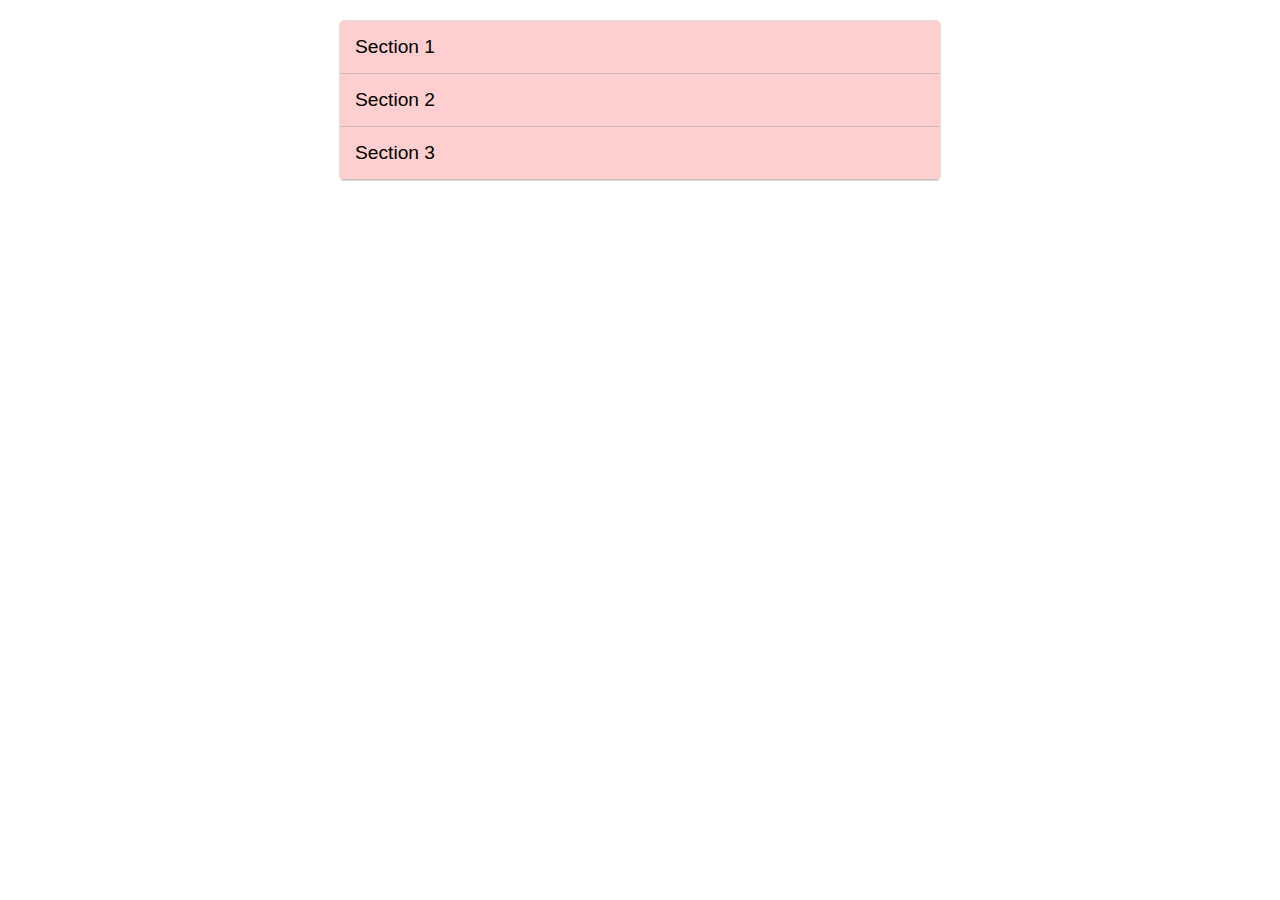
<file: Accordion Menu/index.html>
<!DOCTYPE html>
<html lang="en">
<head>
    <meta charset="UTF-8">
    <meta name="viewport" content="width=device-width, initial-scale=1.0">
    <title>Accordion Menu</title>
    <link rel="stylesheet" href="Style.css">
</head>
<body>

<div class="accordion">
    <div class="accordion-section">
        <div class="accordion-header">Section 1</div>
        <div class="accordion-content">
            <p>This is the content of section 1.</p>
        </div>
    </div>
    <div class="accordion-section">
        <div class="accordion-header">Section 2</div>
        <div class="accordion-content">
            <p>This is the content of section 2.</p>
        </div>
    </div>
    <div class="accordion-section">
        <div class="accordion-header">Section 3</div>
        <div class="accordion-content">
            <p>This is the content of section 3.</p>
        </div>
    </div>
</div>

<script src="Script.js"></script>
</body>
</html>
</file>
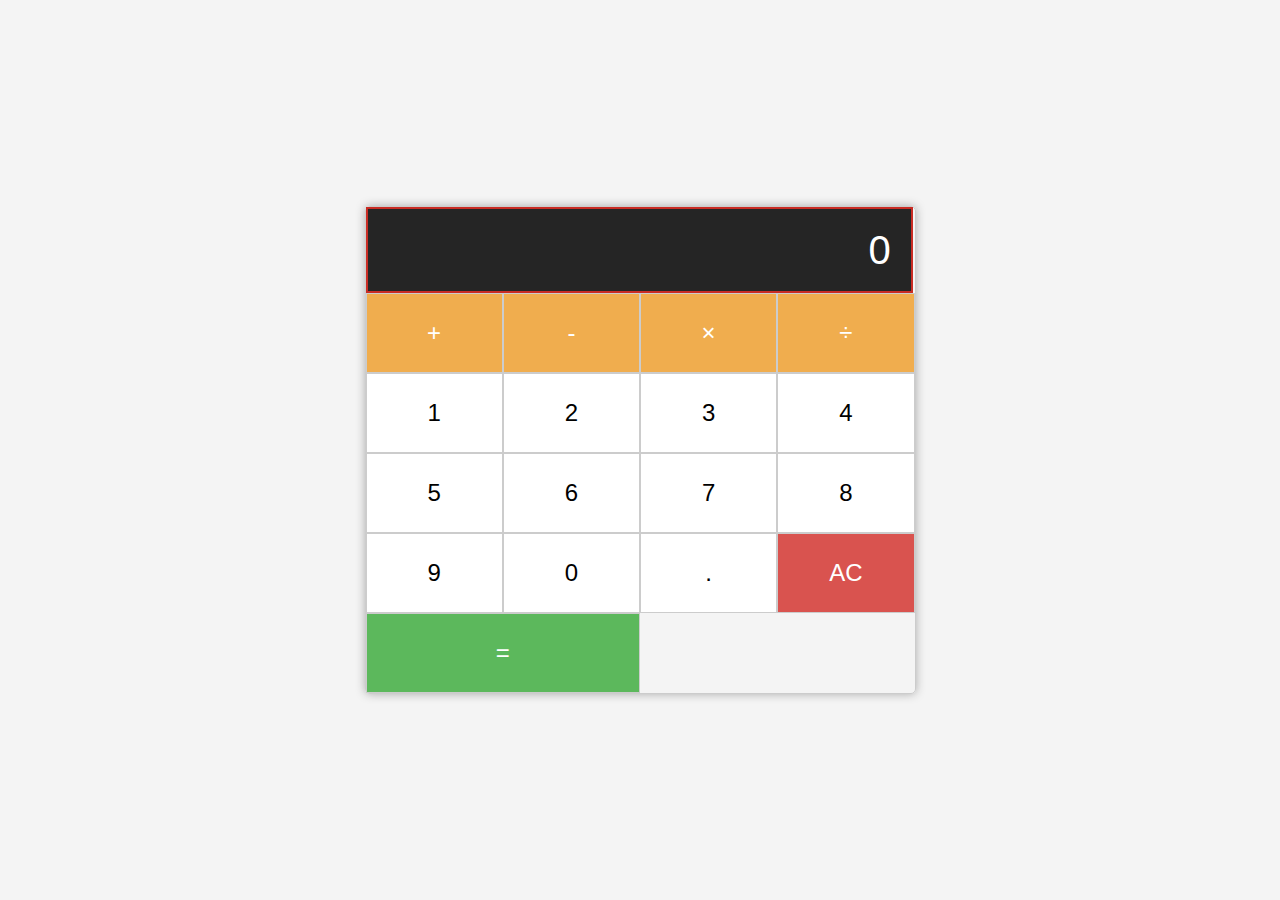
<file: Calculator/index.html>
<!DOCTYPE html>
<html lang="en">
<head>
    <meta charset="UTF-8">
    <meta name="viewport" content="width=device-width, initial-scale=1.0">
    <title>Simple Calculator</title>
    <link rel="stylesheet" href="style.css">
</head>
<body>
    <div class="calculator">
        <input type="text" class="calculator-screen" value="" disabled />
        <div class="calculator-buttons">
            <button class="operator" value="+">+</button>
            <button class="operator" value="-">-</button>
            <button class="operator" value="*">&times;</button>
            <button class="operator" value="/">&divide;</button>
            <button value="1">1</button>
            <button value="2">2</button>
            <button value="3">3</button>
            <button value="4">4</button>
            <button value="5">5</button>
            <button value="6">6</button>
            <button value="7">7</button>
            <button value="8">8</button>
            <button value="9">9</button>
            <button value="0">0</button>
            <button value=".">.</button>
            <button class="all-clear" value="all-clear">AC</button>
            <button class="equal-sign operator" value="=">=</button>
        </div>
    </div>
    <script src="script.js"></script>
</body>
</html>
</file>
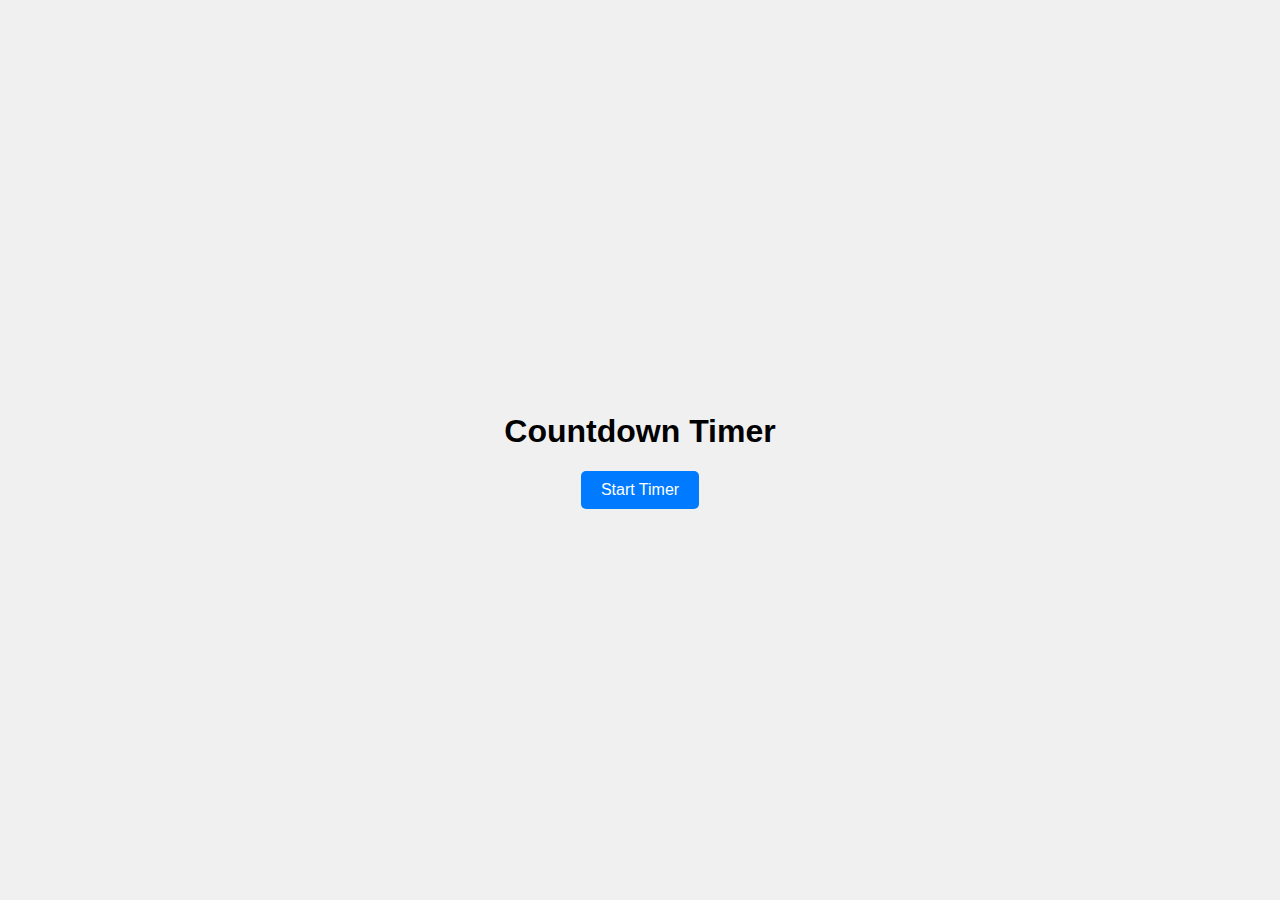
<file: Countdown Timer/index.html>
<!DOCTYPE html>
<html lang="en">
<head>
    <meta charset="UTF-8">
    <meta name="viewport" content="width=device-width, initial-scale=1.0">
    <title>Countdown Timer</title>
    <link rel="stylesheet" href="style.css">
</head>
<body>
    <div class="container">
        <h1>Countdown Timer</h1>
        <div id="timer"></div>
        <button onclick="startTimer()">Start Timer</button>
    </div>
    <script src="script.js"></script>
</body>
</html>
</file>
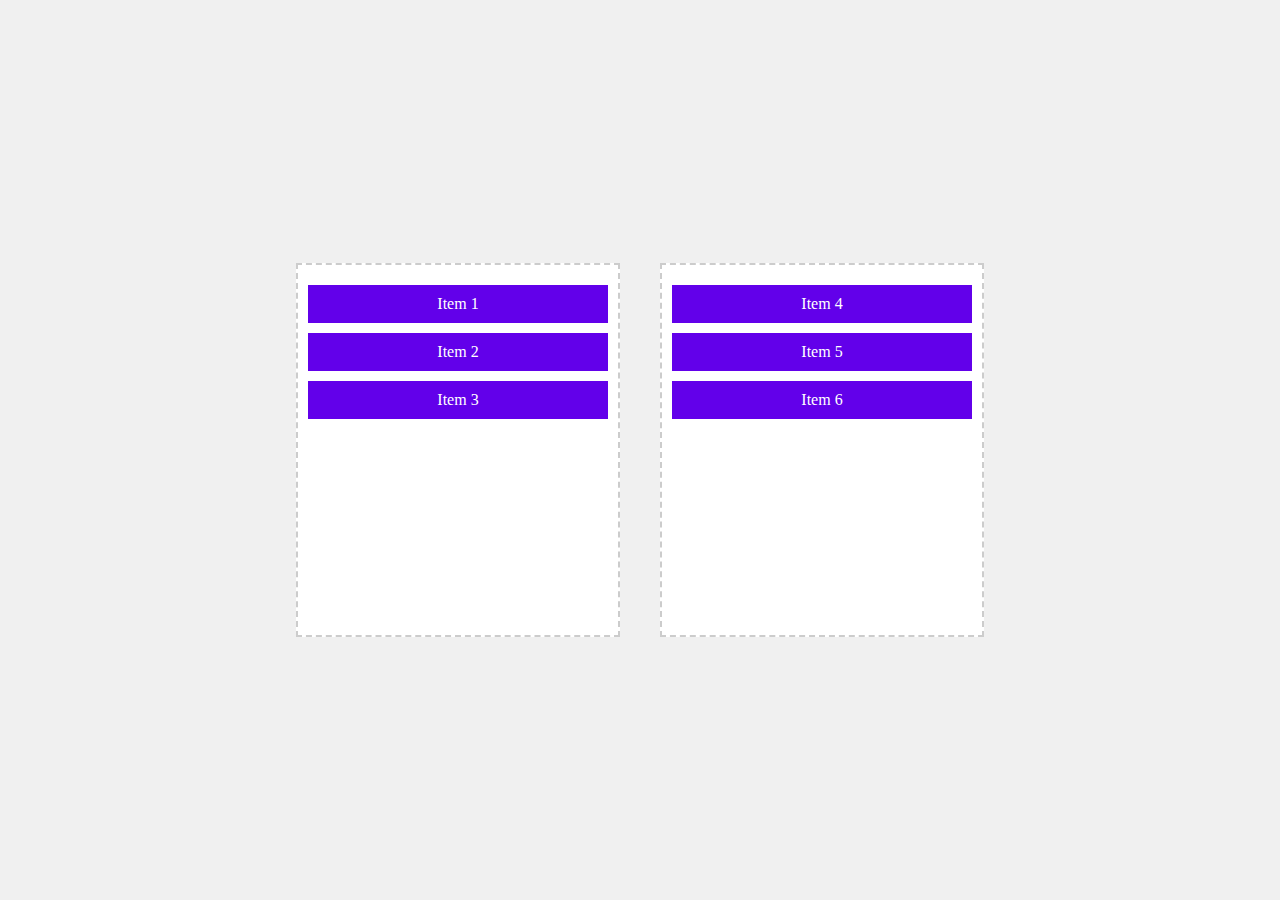
<file: Drag-Drop/index.html>
<!DOCTYPE html>
<html lang="en">
<head>
    <meta charset="UTF-8">
    <meta name="viewport" content="width=device-width, initial-scale=1.0">
    <title>Drag and Drop Interface</title>
    <link rel="stylesheet" href="style.css">
</head>
<body>
    <div class="container" id="container1">
        <div class="item" draggable="true">Item 1</div>
        <div class="item" draggable="true">Item 2</div>
        <div class="item" draggable="true">Item 3</div>
    </div>
    <div class="container" id="container2">
        <div class="item" draggable="true">Item 4</div>
        <div class="item" draggable="true">Item 5</div>
        <div class="item" draggable="true">Item 6</div>
    </div>
    <script src="script.js"></script>
</body>
</html>
</file>
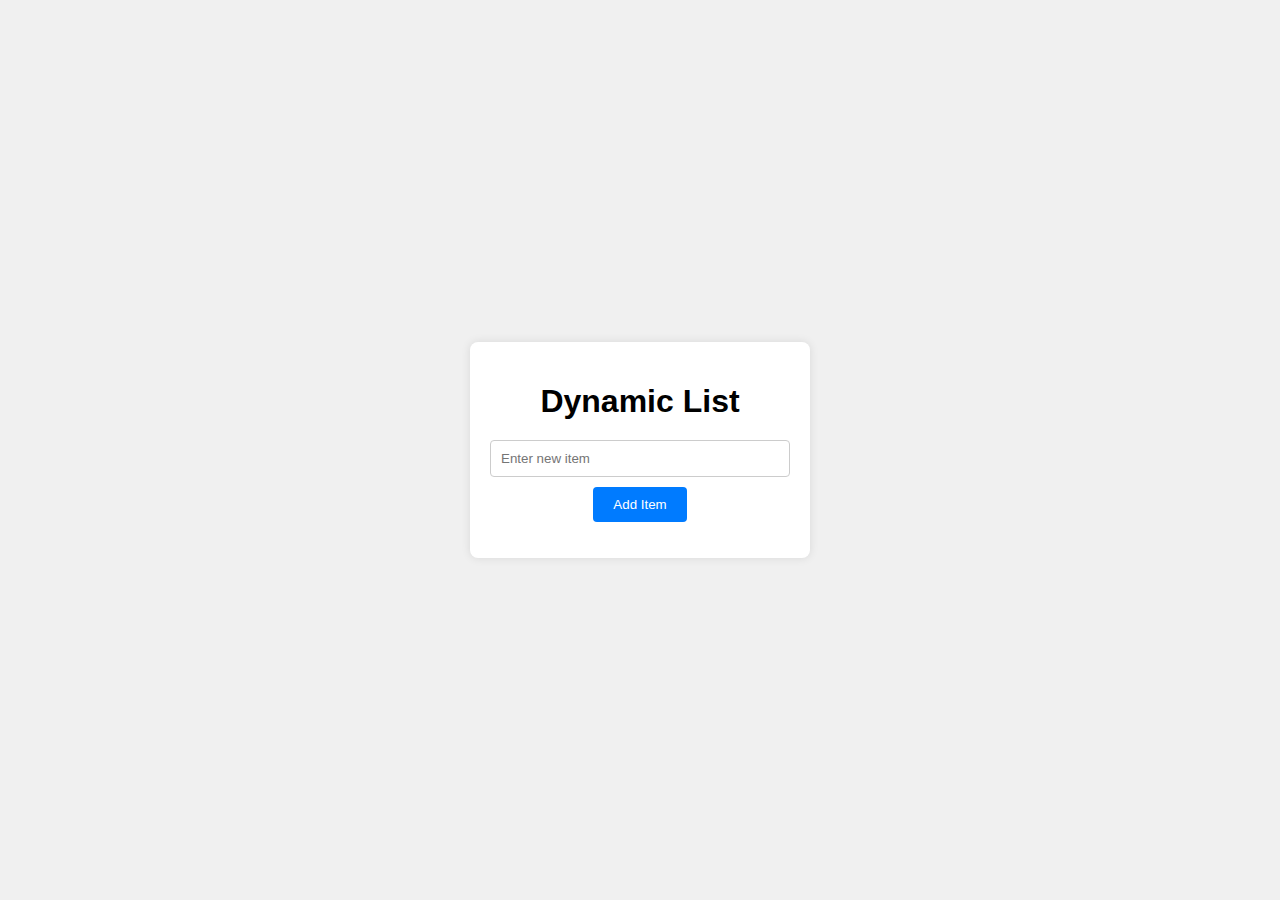
<file: Dynamic list Add ans Remo/index.html>
<!DOCTYPE html>
<html lang="en">
<head>
    <meta charset="UTF-8">
    <meta name="viewport" content="width=device-width, initial-scale=1.0">
    <title>Dynamic List</title>
    <link rel="stylesheet" href="style.css">
</head>
<body>
    <div class="container">
        <h1>Dynamic List</h1>
        <input type="text" id="newItem" placeholder="Enter new item">
        <button id="addButton">Add Item</button>
        <ul id="itemList"></ul>
    </div>
    <script src="script.js"></script>
</body>
</html>
</file>
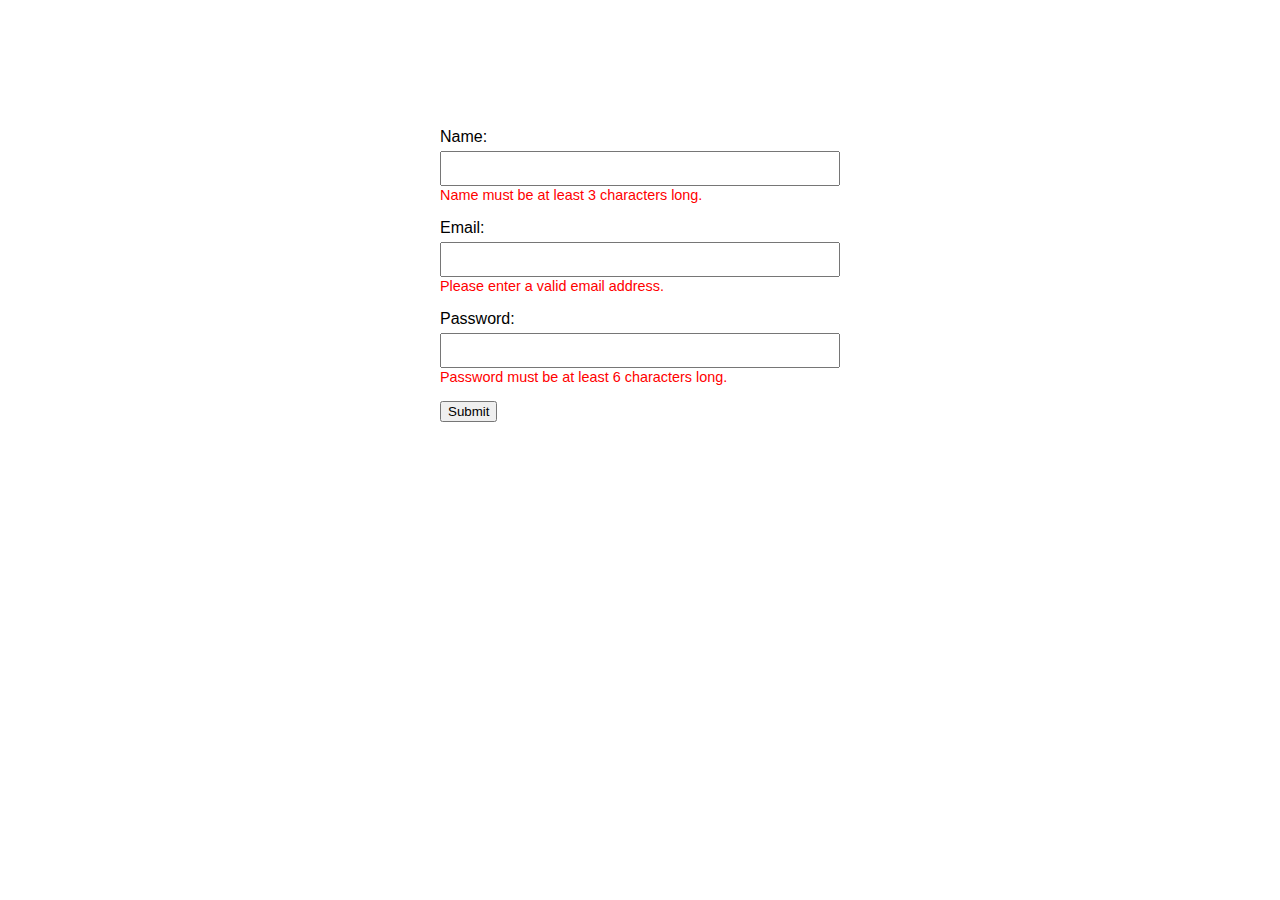
<file: From Validation/index.html>
<!DOCTYPE html>
<html lang="en">
<head>
    <meta charset="UTF-8">
    <meta name="viewport" content="width=device-width, initial-scale=1.0">
    <title>Form Validation</title>
    <link rel="stylesheet" href="styles.css">
</head>
<body>
    <form id="registrationForm" onsubmit="return validateForm()">
        <div>
            <label for="name">Name:</label>
            <input type="text" id="name" name="name" required>
            <span id="nameError" class="error"></span>
        </div>
        <div>
            <label for="email">Email:</label>
            <input type="email" id="email" name="email" required>
            <span id="emailError" class="error"></span>
        </div>
        <div>
            <label for="password">Password:</label>
            <input type="password" id="password" name="password" required>
            <span id="passwordError" class="error"></span>
        </div>
        <button type="submit">Submit</button>
    </form>

    <script src="script.js"></script>
</body>
</html>
</file>
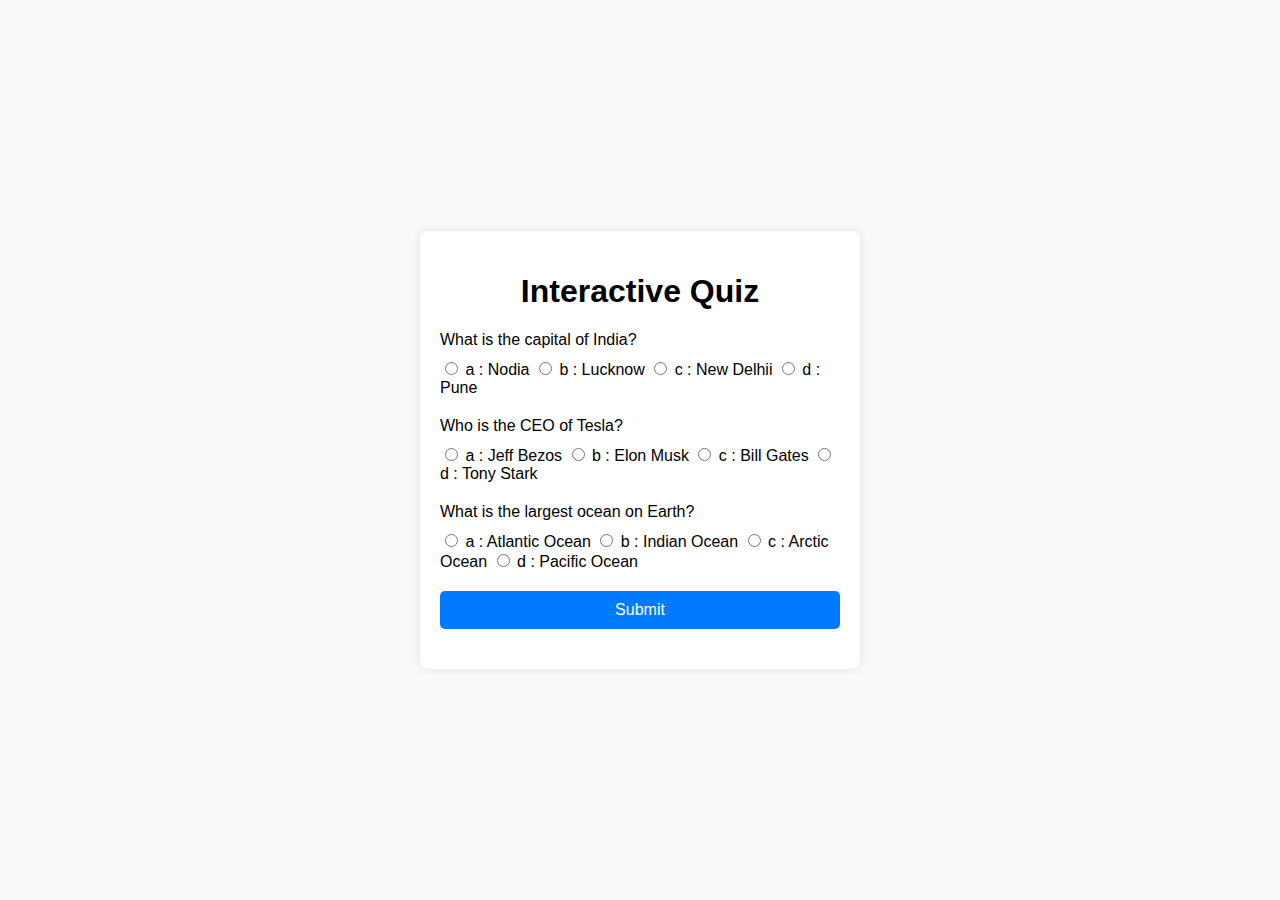
<file: Interview Qize/index.html>
<!DOCTYPE html>
<html lang="en">
<head>
    <meta charset="UTF-8">
    <meta name="viewport" content="width=device-width, initial-scale=1.0">
    <title>Interactive Quiz</title>
    <link rel="stylesheet" href="style.css">
</head>
<body>
    <div class="quiz-container">
        <h1>Interactive Quiz</h1>
        <div id="quiz"></div>
        <button id="submit">Submit</button>
        <div id="results"></div>
    </div>
    <script src="script.js"></script>
</body>
</html>
</file>
<file: Accordion Menu/Style.css>
body {
    font-family: Arial, sans-serif;
}

.accordion {
    width: 100%;
    max-width: 600px;
    margin: 20px auto;
    border: 1px solid #ddd;
    border-radius: 5px;
    overflow: hidden;
}

.accordion-section {
    border-bottom: 1px solid #c8bcbc;
}

.accordion-header {
    background-color: #ffcece;
    cursor: pointer;
    padding: 15px;
    font-size: 1.2em;
    transition: background-color 0.3s ease;
}

.accordion-header:hover {
    background-color: #11aabf;
}

.accordion-content {
    display: none;
    padding: 15px;
    background-color: #fff7f7;
}
</file>
<file: Calculator/style.css>
body {
    display: flex;
    justify-content: center;
    align-items: center;
    height: 100vh;
    background-color: #f4f4f4;
    margin: 0;
    font-family: Arial, sans-serif;
}

.calculator {
    border: 1px solid #ccc;
    border-radius: 5px;
    box-shadow: 0px 0px 10px 0px #aaa;
}

.calculator-screen {
    width: 93.5%;
    height: 80px;
    border: 2px solid rgb(201, 44, 36);
    background-color: #252525;
    color: white;
    text-align: right;
    padding-right: 20px;
    padding-left: 10px;
    font-size: 2.5rem;
}

.calculator-buttons {
    display: grid;
    grid-template-columns: repeat(4, 1fr);
}

button {
    height: 80px;
    border: 1px solid #ccc;
    background-color: white;
    font-size: 1.5rem;
    cursor: pointer;
    outline: none;
}

button:active {
    background-color: #eee;
}

.operator {
    background-color: #f0ad4e;
    color: white;
}

.operator:active {
    background-color: #ec971f;
}

.equal-sign {
    grid-column: span 2;
    background-color: #5cb85c;
    color: white;
}

.equal-sign:active {
    background-color: #4cae4c;
}

.all-clear {
    background-color: #d9534f;
    color: white;
}

.all-clear:active {
    background-color: #c9302c;
}
</file>
<file: Countdown Timer/style.css>
body {
    font-family: Arial, sans-serif;
    display: flex;
    justify-content: center;
    align-items: center;
    height: 100vh;
    margin: 0;
    background-color: #f0f0f0;
}

.container {
    text-align: center;
}

#timer {
    font-size: 2rem;
    margin: 20px 0;
}

button {
    padding: 10px 20px;
    font-size: 1rem;
    cursor: pointer;
    background-color: #007BFF;
    color: white;
    border: none;
    border-radius: 5px;
}

button:hover {
    background-color: #0056b3;
}
</file>
<file: Drag-Drop/style.css>
body {
    display: flex;
    justify-content: center;
    align-items: center;
    height: 100vh;
    margin: 0;
    background-color: #f0f0f0;
}

.container {
    width: 300px;
    height: 350px;
    margin: 0 20px;
    padding: 10px;
    border: 2px dashed #ccc;
    background-color: #fff;
}

.item {
    padding: 10px;
    margin: 10px 0;
    background-color: #6200ea;
    color: #fff;
    cursor: grab;
    text-align: center;
}
</file>
<file: Dynamic list Add ans Remo/style.css>
body {
    font-family: Arial, sans-serif;
    background-color: #f0f0f0;
    display: flex;
    justify-content: center;
    align-items: center;
    height: 100vh;
    margin: 0;
}

.container {
    background-color: #fff;
    padding: 20px;
    border-radius: 8px;
    box-shadow: 0 0 10px rgba(0, 0, 0, 0.1);
    width: 300px;
    text-align: center;
}

h1 {
    margin-bottom: 20px;
}

input {
    width: calc(100% - 22px);
    padding: 10px;
    margin-bottom: 10px;
    border: 1px solid #ccc;
    border-radius: 4px;
}

button {
    padding: 10px 20px;
    border: none;
    background-color: #007BFF;
    color: white;
    border-radius: 4px;
    cursor: pointer;
}

button:hover {
    background-color: #0056b3;
}

ul {
    list-style: none;
    padding: 0;
}

li {
    background-color: #f9f9f9;
    margin-bottom: 10px;
    padding: 10px;
    border: 1px solid #ccc;
    border-radius: 4px;
    display: flex;
    justify-content: space-between;
    align-items: center;
}

li button {
    background-color: #FF6347;
    border: none;
    padding: 5px 10px;
    color: white;
    border-radius: 4px;
    cursor: pointer;
}

li button:hover {
    background-color: #e53e3e;
}
</file>
<file: From Validation/styles.css>
body {
    font-family: Arial, sans-serif;
    padding: 120px;
    align-items: center;
    justify-content: center;
}

form {
    max-width: 400px;
    margin: auto;
}

div {
    margin-bottom: 15px;
}

label {
    display: block;
    margin-bottom: 5px;
}

input {
    width: 100%;
    padding: 8px;
    box-sizing: border-box;
}

.error {
    color: red;
    font-size: 0.9em;
}
</file>
<file: Interview Qize/style.css>
body {
    font-family: Arial, sans-serif;
    background-color: #f9f9f9;
    display: flex;
    justify-content: center;
    align-items: center;
    height: 100vh;
    margin: 0;
}

.quiz-container {
    background: #fff;
    padding: 20px;
    box-shadow: 0 0 10px rgba(0, 0, 0, 0.1);
    border-radius: 8px;
    width: 400px;
    max-width: 100%;
}

h1 {
    text-align: center;
}

.question {
    margin-bottom: 10px;
}

.answers {
    margin-bottom: 20px;
}

button {
    background-color: #007bff;
    color: #fff;
    border: none;
    padding: 10px 20px;
    cursor: pointer;
    border-radius: 5px;
    display: block;
    width: 100%;
    font-size: 16px;
}

button:hover {
    background-color: #0056b3;
}

#results {
    margin-top: 20px;
    text-align: center;
}
</file>
